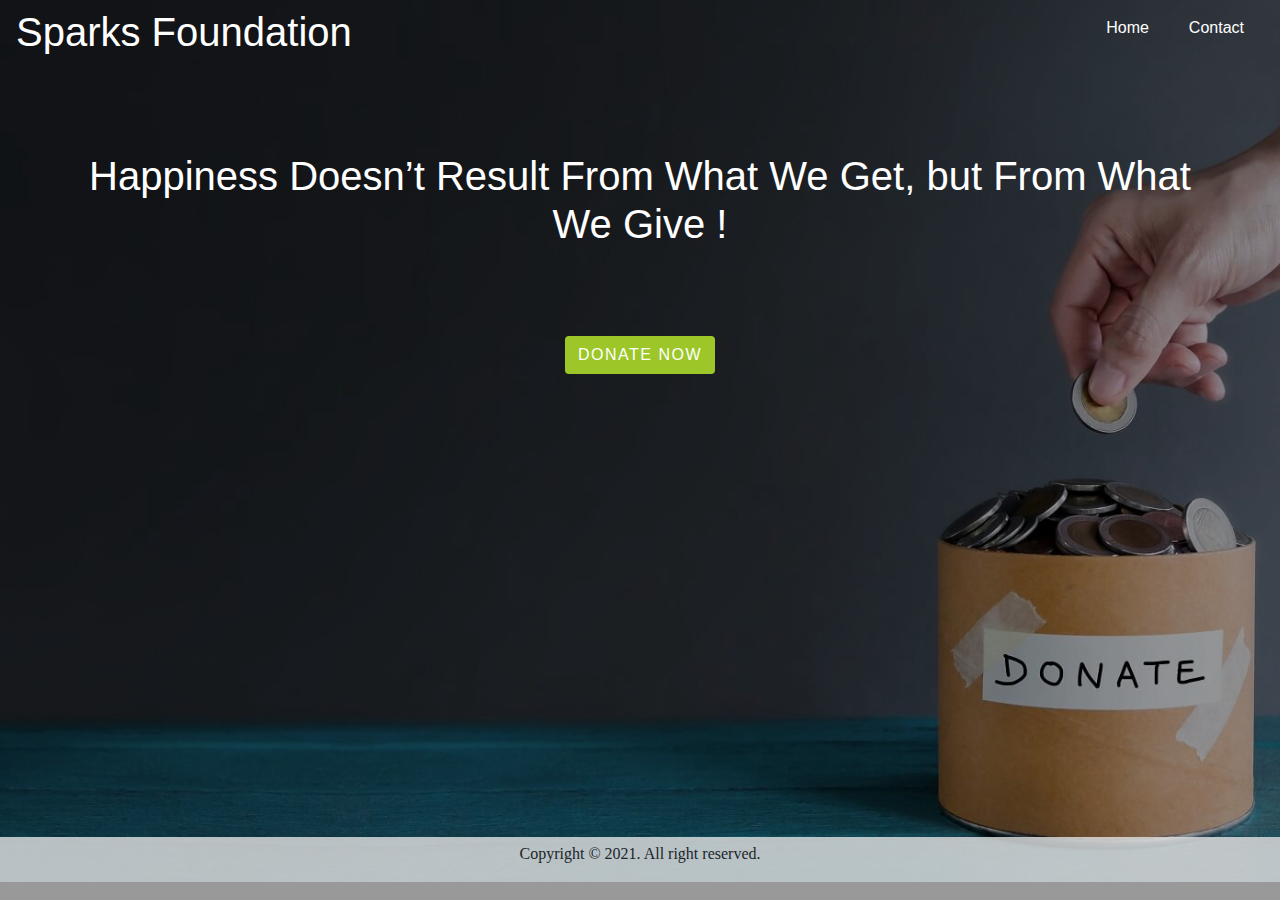
<file: index.html>
<!DOCTYPE html>
<html>
<head>
	<title>DONATION WEBSITE</title>
	<link rel="stylesheet" type="text/css" href="index.css">
	<meta name="viewport" content="width=device-width, initial-scale=1.0">
	<link rel="stylesheet" href="https://maxcdn.bootstrapcdn.com/bootstrap/4.0.0/css/bootstrap.min.css" integrity="sha384-Gn5384xqQ1aoWXA+058RXPxPg6fy4IWvTNh0E263XmFcJlSAwiGgFAW/dAiS6JXm" crossorigin="anonymous">
	<link rel = "icon" href ="logo.jpg" type = "image/x-icon">
</head>

<body class="background">
        
<div class="content">

    <nav class="navbar">
      <div class="white"><h1>Sparks Foundation</h1></div>
      <ul class="nav-list">
        <li><a href="index.html">Home</a></li>        
        <li><a href="contact.html">Contact</a></li>
      </ul>
    </nav>

    <div class="container white">
      <h1>Happiness Doesn’t Result From What We Get, but From What We Give !</h1>      
      <br><br><br>
      <a href="donation.html"><button class="btn">DONATE NOW</button></a>
    </div>

</div>         
        
               
<footer>
  <p style="font-family: fantasy;">Copyright &copy 2021. All right reserved.</p>
</footer>
</body>
</html>
</file>
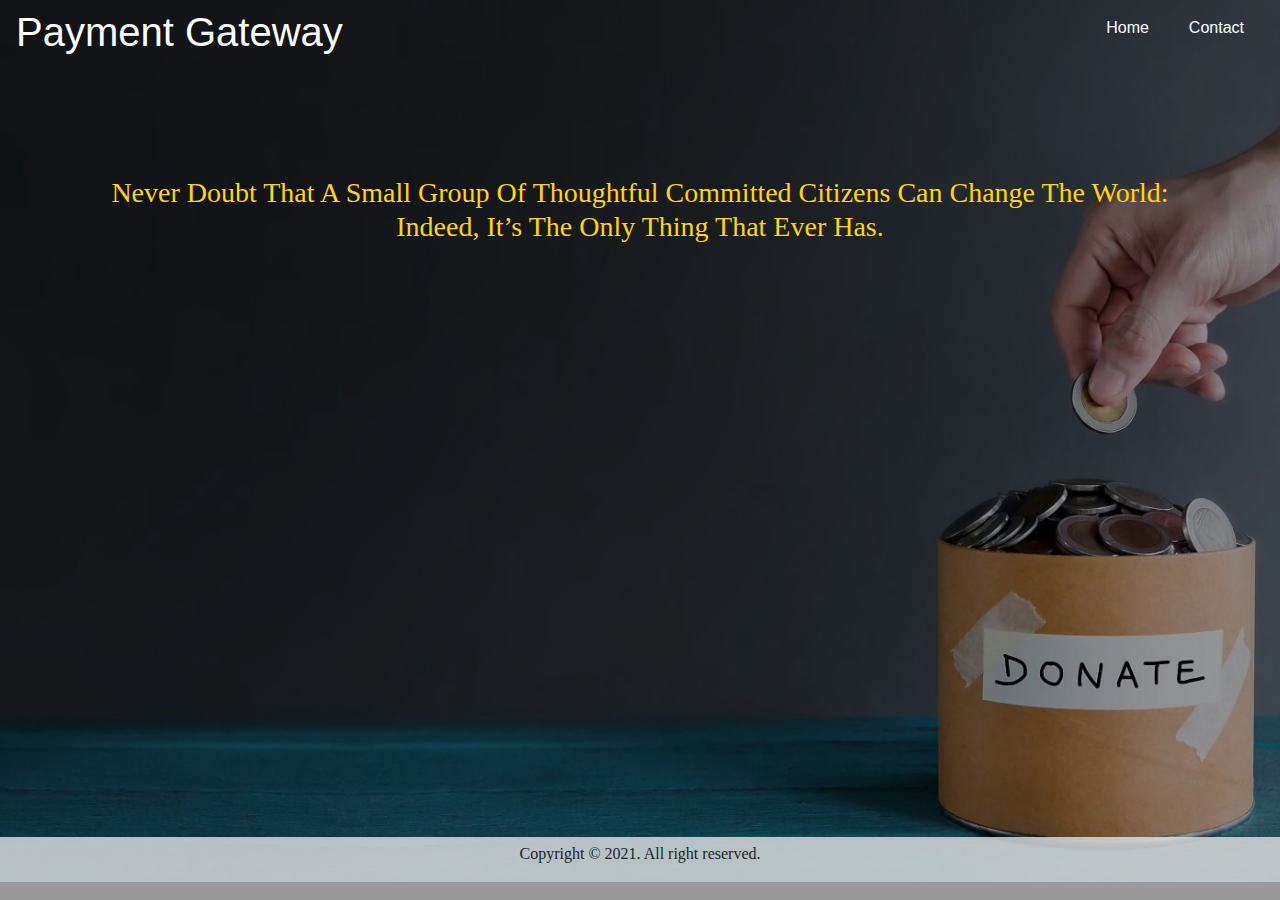
<file: donation.html>
<!DOCTYPE html>
<html>
<head>
	<meta name="viewport" content="width=device-width, initial-scale=1.0">
	<link rel="stylesheet" type="text/css" href="index.css">
	<link rel="stylesheet" href="https://maxcdn.bootstrapcdn.com/bootstrap/4.0.0/css/bootstrap.min.css" integrity="sha384-Gn5384xqQ1aoWXA+058RXPxPg6fy4IWvTNh0E263XmFcJlSAwiGgFAW/dAiS6JXm" crossorigin="anonymous">
	<style>
        h3 {
            color:gold;
           }
        div {
             background-image: url('');
            }       
    </style>
	<title>Donate Now</title>
	<link rel = "icon" href ="logo.jpg" type = "image/x-icon">
</head>

<body class="background">

<div class="content">

    <nav class="navbar">
      <div class="white"><h1>Payment Gateway</h1></div>
      <ul class="nav-list">
        <li><a href="index.html">Home</a></li>        
        <li><a href="contact.html">Contact</a></li>
      </ul>
    </nav>
  
 <div class="container donate">
   <br>
  <h3 style="font-family: serif;">Never Doubt That A Small Group Of Thoughtful Committed Citizens Can Change The World: Indeed, It’s The Only Thing That Ever Has.</h3>
  <br><br>
  <form><script src="https://checkout.razorpay.com/v1/payment-button.js" data-payment_button_id="pl_HiHgHiDLseYyhz" async> </script> </form>
 </div>

</div>



<footer>
  <p style="font-family: fantasy;">Copyright &copy 2021. All right reserved.</p>
</footer>
</body>
</html>
</file>
<file: index.css>
*{
	padding: 0;
	margin: 0;
	border:0px;
	font-family: Verdana, Geneva, Tahoma, sans-serif ;
}

.left{
    display: inline-block;
    position: absolute;
    top: 57px;
    left: 58px;
    }

.left div{
    font-size: 25px;
    color: sandybrown;   
    width: 100px;
}

.left img{
    background:salmon;
    width:80px;
}

button:hover{
	transform: scale(1.1);
}


.btn{
	border:none;
	padding: 10px;
	background:#9dc728; 
	color:white;
	letter-spacing: 1.5px;
	font-size: 15px;
	margin: 8px 0;
	cursor:pointer;
	border-radius: 25px;
}

.background{
	background:rgba(0, 0, 0, 0.4) url('donate.jpeg');
	background-size:cover;
	background-repeat: no-repeat;
	background-blend-mode:darken;
}

.content{
	min-height:93vh;
}

img{
	width: 300px;	
	opacity: 0.8;
}

.container{
	margin-left: auto;
	margin-right: auto;
	margin-top: 80px;
	text-align: center;	
}

.white{
	color: white;
	text-align: center;
}

.navbar{
    display: flex;
	padding:30px;
}

.nav-list{
	display: flex;
	align-items: center;
	justify-content:flex-end;
}

.nav-list li{
	list-style: none;
	padding: 0px 20px;
}

.nav-list li a{
    text-decoration: none;
    color: white;
}

.nav-list li a:hover{
    color: grey;
}

.clickme {
    background-color: #EEEEEE;
    padding: 8px 20px;
    text-decoration:none;
    font-weight:bold;
    border-radius:5px;
    cursor:pointer;
}

.con{
	position: absolute;
    top: 50%;
    left: 50%;
    transform: translate(-50%, -50%);
    color: gold;
    width: 800px;
    border: 8px solid gray;
    padding: 30px;
    margin: 15px;
}


footer{
	text-align: center;
	background-color: rgba(228, 228, 228, 0.8);
	overflow: hidden;
	padding-top: 5px;	
}
</file>
